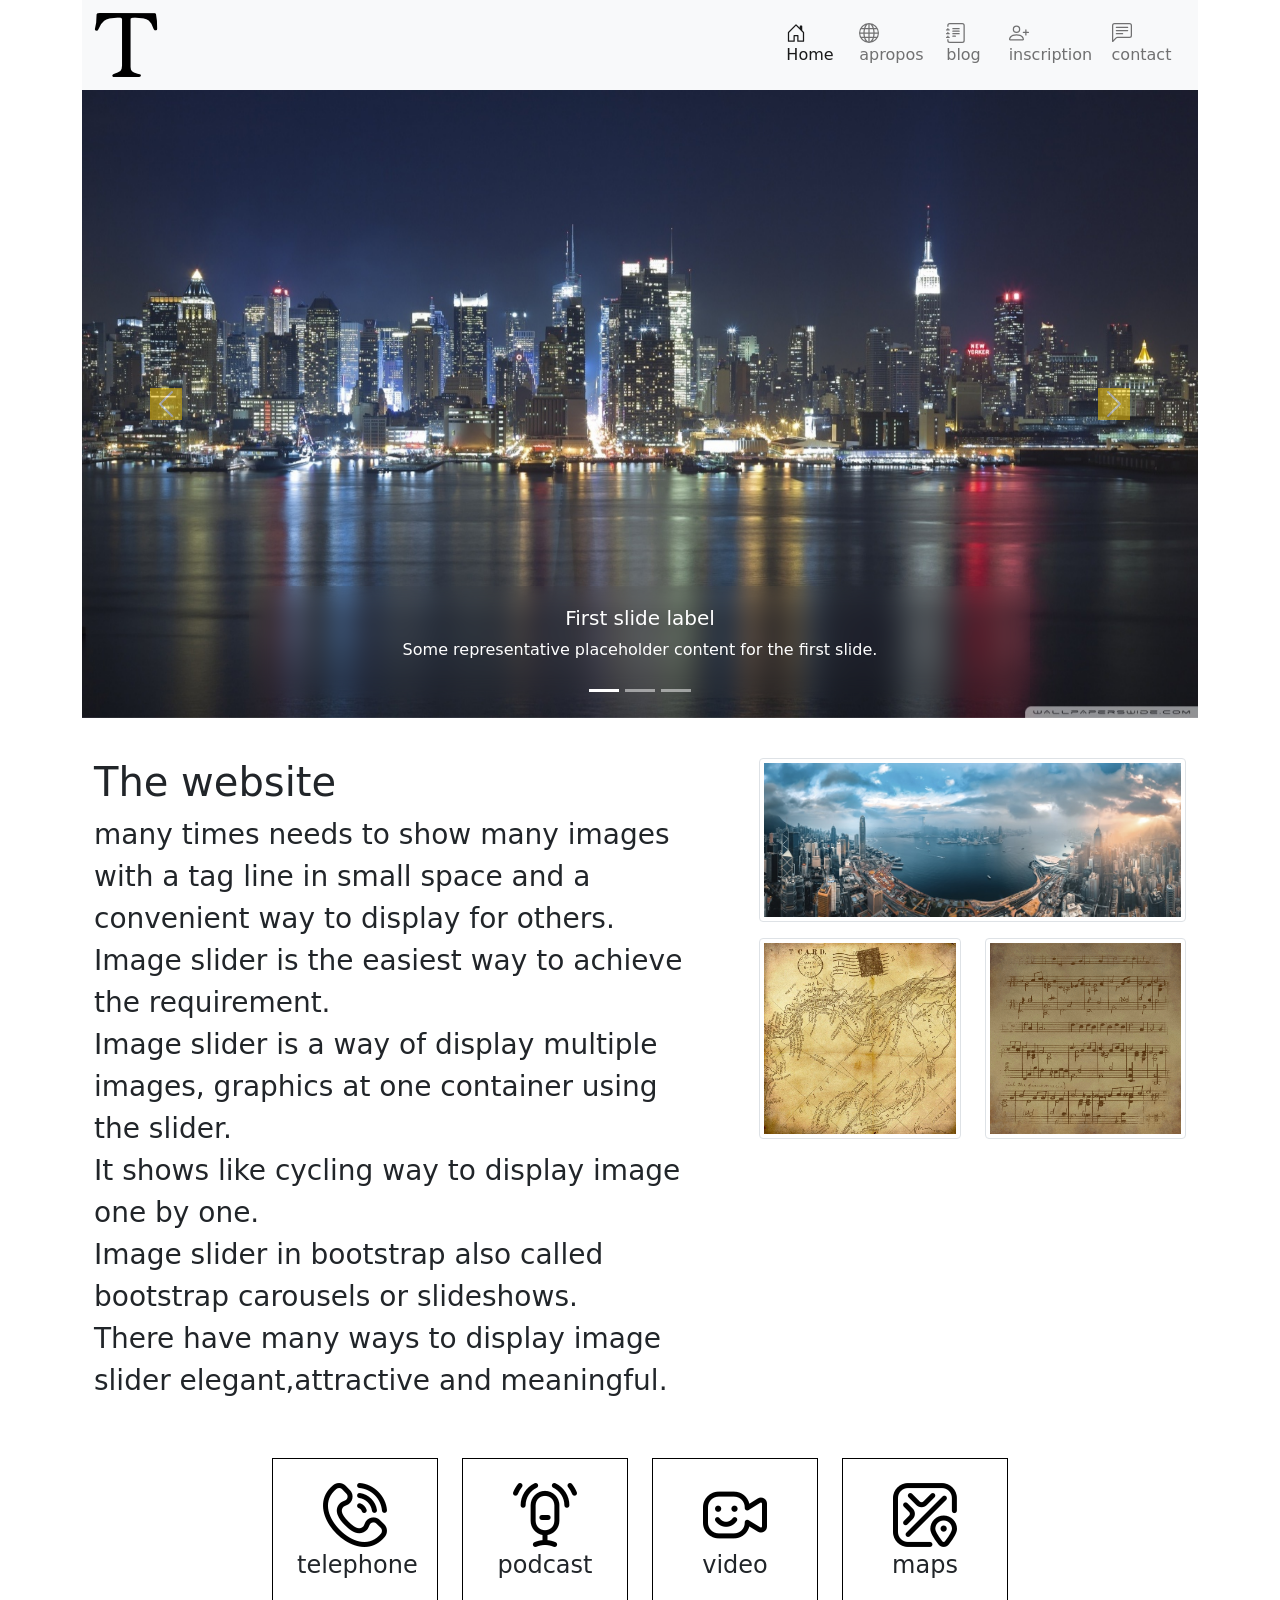
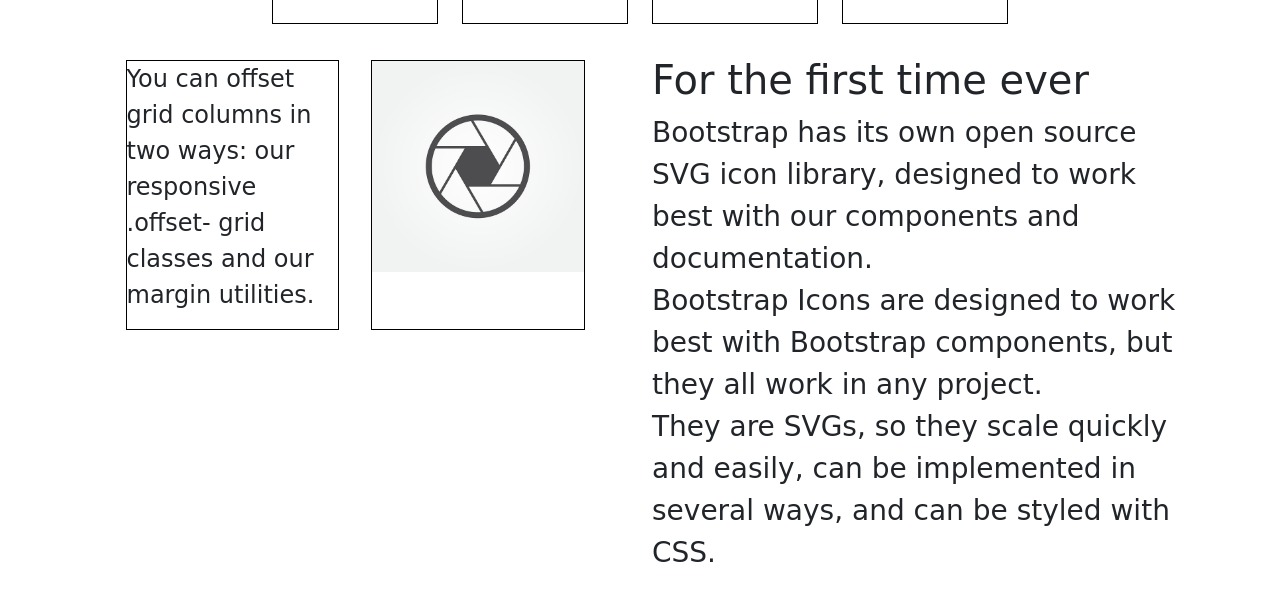
<file: index.html>
<html lang="en">
<head>
    <meta charset="utf-8">
    <meta name="viewport" content="width=device-width, initial-scale=1">

    <link rel="stylesheet" href="css/bootstrap.css">
    <link rel="stylesheet" type="text/css" href="style.css" media="screen"/>

    <title>First Project</title>
</head>

<body>

        <div class="container">
            <nav class="navbar navbar-expand-lg navbar-light bg-light">
                <div class="container-fluid">
                    <a class="navbar-brand" href="#">
                        <img src="img/T.png" class="d-block w-100" alt="logo">
                    </a>
                    <button class="navbar-toggler" type="button" data-bs-toggle="collapse" data-bs-target="#navbarSupportedContent" aria-controls="navbarSupportedContent" aria-expanded="false" aria-label="Toggle navigation">
                        <span class="navbar-toggler-icon"></span>
                    </button>
                    <div class="row collapse navbar-collapse justify-content-end" id="navbarSupportedContent">
                       <div class="col-lg-5 col-5 col-md-3 text-start" >
                           <ul class="navbar-nav">
                               <li class="nav-item ">
                                   <a class="nav-link active" aria-current="page" href="#"><span><svg xmlns="http://www.w3.org/2000/svg" width="20" height="20" fill="currentColor" class="bi bi-house-door" viewBox="0 0 16 16">
  <path d="M8.354 1.146a.5.5 0 0 0-.708 0l-6 6A.5.5 0 0 0 1.5 7.5v7a.5.5 0 0 0 .5.5h4.5a.5.5 0 0 0 .5-.5v-4h2v4a.5.5 0 0 0 .5.5H14a.5.5 0 0 0 .5-.5v-7a.5.5 0 0 0-.146-.354L13 5.793V2.5a.5.5 0 0 0-.5-.5h-1a.5.5 0 0 0-.5.5v1.293L8.354 1.146zM2.5 14V7.707l5.5-5.5 5.5 5.5V14H10v-4a.5.5 0 0 0-.5-.5h-3a.5.5 0 0 0-.5.5v4H2.5z"/>
</svg></span> Home</a>
                               </li>
                               <li class="nav-item">
                                   <a class="nav-link" href="#"> <span><svg xmlns="http://www.w3.org/2000/svg" width="20" height="20" fill="currentColor" class="bi bi-globe" viewBox="0 0 16 16">
  <path d="M0 8a8 8 0 1 1 16 0A8 8 0 0 1 0 8zm7.5-6.923c-.67.204-1.335.82-1.887 1.855A7.97 7.97 0 0 0 5.145 4H7.5V1.077zM4.09 4a9.267 9.267 0 0 1 .64-1.539 6.7 6.7 0 0 1 .597-.933A7.025 7.025 0 0 0 2.255 4H4.09zm-.582 3.5c.03-.877.138-1.718.312-2.5H1.674a6.958 6.958 0 0 0-.656 2.5h2.49zM4.847 5a12.5 12.5 0 0 0-.338 2.5H7.5V5H4.847zM8.5 5v2.5h2.99a12.495 12.495 0 0 0-.337-2.5H8.5zM4.51 8.5a12.5 12.5 0 0 0 .337 2.5H7.5V8.5H4.51zm3.99 0V11h2.653c.187-.765.306-1.608.338-2.5H8.5zM5.145 12c.138.386.295.744.468 1.068.552 1.035 1.218 1.65 1.887 1.855V12H5.145zm.182 2.472a6.696 6.696 0 0 1-.597-.933A9.268 9.268 0 0 1 4.09 12H2.255a7.024 7.024 0 0 0 3.072 2.472zM3.82 11a13.652 13.652 0 0 1-.312-2.5h-2.49c.062.89.291 1.733.656 2.5H3.82zm6.853 3.472A7.024 7.024 0 0 0 13.745 12H11.91a9.27 9.27 0 0 1-.64 1.539 6.688 6.688 0 0 1-.597.933zM8.5 12v2.923c.67-.204 1.335-.82 1.887-1.855.173-.324.33-.682.468-1.068H8.5zm3.68-1h2.146c.365-.767.594-1.61.656-2.5h-2.49a13.65 13.65 0 0 1-.312 2.5zm2.802-3.5a6.959 6.959 0 0 0-.656-2.5H12.18c.174.782.282 1.623.312 2.5h2.49zM11.27 2.461c.247.464.462.98.64 1.539h1.835a7.024 7.024 0 0 0-3.072-2.472c.218.284.418.598.597.933zM10.855 4a7.966 7.966 0 0 0-.468-1.068C9.835 1.897 9.17 1.282 8.5 1.077V4h2.355z"/>
</svg></span>
                                       apropos</a>
                               </li>
                               <li class="nav-item">
                                   <a class="nav-link" href="#"> <span><svg xmlns="http://www.w3.org/2000/svg" width="20" height="20" fill="currentColor" class="bi bi-journal-text" viewBox="0 0 16 16">
  <path d="M5 10.5a.5.5 0 0 1 .5-.5h2a.5.5 0 0 1 0 1h-2a.5.5 0 0 1-.5-.5zm0-2a.5.5 0 0 1 .5-.5h5a.5.5 0 0 1 0 1h-5a.5.5 0 0 1-.5-.5zm0-2a.5.5 0 0 1 .5-.5h5a.5.5 0 0 1 0 1h-5a.5.5 0 0 1-.5-.5zm0-2a.5.5 0 0 1 .5-.5h5a.5.5 0 0 1 0 1h-5a.5.5 0 0 1-.5-.5z"/>
  <path d="M3 0h10a2 2 0 0 1 2 2v12a2 2 0 0 1-2 2H3a2 2 0 0 1-2-2v-1h1v1a1 1 0 0 0 1 1h10a1 1 0 0 0 1-1V2a1 1 0 0 0-1-1H3a1 1 0 0 0-1 1v1H1V2a2 2 0 0 1 2-2z"/>
  <path d="M1 5v-.5a.5.5 0 0 1 1 0V5h.5a.5.5 0 0 1 0 1h-2a.5.5 0 0 1 0-1H1zm0 3v-.5a.5.5 0 0 1 1 0V8h.5a.5.5 0 0 1 0 1h-2a.5.5 0 0 1 0-1H1zm0 3v-.5a.5.5 0 0 1 1 0v.5h.5a.5.5 0 0 1 0 1h-2a.5.5 0 0 1 0-1H1z"/>
</svg></span> blog</a>
                               </li>
                               <li class="nav-item">
                                   <a class="nav-link" href="#"> <span><svg xmlns="http://www.w3.org/2000/svg" width="20" height="20" fill="currentColor" class="bi bi-person-plus" viewBox="0 0 16 16">
  <path d="M6 8a3 3 0 1 0 0-6 3 3 0 0 0 0 6zm2-3a2 2 0 1 1-4 0 2 2 0 0 1 4 0zm4 8c0 1-1 1-1 1H1s-1 0-1-1 1-4 6-4 6 3 6 4zm-1-.004c-.001-.246-.154-.986-.832-1.664C9.516 10.68 8.289 10 6 10c-2.29 0-3.516.68-4.168 1.332-.678.678-.83 1.418-.832 1.664h10z"/>
  <path fill-rule="evenodd" d="M13.5 5a.5.5 0 0 1 .5.5V7h1.5a.5.5 0 0 1 0 1H14v1.5a.5.5 0 0 1-1 0V8h-1.5a.5.5 0 0 1 0-1H13V5.5a.5.5 0 0 1 .5-.5z"/>
</svg></span> inscription</a>
                               </li>
                               <li class="nav-item">
                                   <a class="nav-link" href="#"> <span class="me-1"><svg xmlns="http://www.w3.org/2000/svg" width="20" height="20" fill="currentColor" class="bi bi-chat-left-text" viewBox="0 0 16 16">
  <path d="M14 1a1 1 0 0 1 1 1v8a1 1 0 0 1-1 1H4.414A2 2 0 0 0 3 11.586l-2 2V2a1 1 0 0 1 1-1h12zM2 0a2 2 0 0 0-2 2v12.793a.5.5 0 0 0 .854.353l2.853-2.853A1 1 0 0 1 4.414 12H14a2 2 0 0 0 2-2V2a2 2 0 0 0-2-2H2z"/>
  <path d="M3 3.5a.5.5 0 0 1 .5-.5h9a.5.5 0 0 1 0 1h-9a.5.5 0 0 1-.5-.5zM3 6a.5.5 0 0 1 .5-.5h9a.5.5 0 0 1 0 1h-9A.5.5 0 0 1 3 6zm0 2.5a.5.5 0 0 1 .5-.5h5a.5.5 0 0 1 0 1h-5a.5.5 0 0 1-.5-.5z"/>
</svg></span>contact</a>
                               </li>
                           </ul>
                       </div>

                    </div>
                </div>
            </nav>
        </div>

        
    <form>
        <div class="container">
            <div id="carouselExampleCaptions" class="carousel slide" data-bs-ride="carousel">
                <div class="carousel-indicators">
                    <button type="button" data-bs-target="#carouselExampleCaptions" data-bs-slide-to="0" class="active" aria-current="true" aria-label="Slide 1"></button>
                    <button type="button" data-bs-target="#carouselExampleCaptions" data-bs-slide-to="1" aria-label="Slide 2"></button>
                    <button type="button" data-bs-target="#carouselExampleCaptions" data-bs-slide-to="2" aria-label="Slide 3"></button>
                </div>
                <div class="carousel-inner">
                    <div class="carousel-item active">
                        <img src="img/P1.jpg" class="d-block w-100" alt="...">
                        <div class="carousel-caption d-none d-md-block" style="backdrop-filter: blur(10px);">
                            <h5>First slide label</h5>
                            <p>Some representative placeholder content for the first slide.</p>
                        </div>
                    </div>
                    <div class="carousel-item">
                        <img src="img/P2.jpg" class="d-block w-100" alt="...">
                        <div class="carousel-caption d-none d-md-block" style="backdrop-filter: blur(10px);">
                            <h5>Second slide label</h5>
                            <p>Some representative placeholder content for the second slide.</p>
                        </div>
                    </div>
                    <div class="carousel-item">
                        <img src="img/P3.jpg" class="d-block w-100" alt="...">
                        <div class="carousel-caption d-none d-md-block" style="backdrop-filter: blur(10px);">
                            <h5>Third slide label</h5>
                            <p>Some representative placeholder content for the third slide.</p>
                        </div>
                    </div>
                </div>
                <button class="carousel-control-prev" type="button" data-bs-target="#carouselExampleCaptions"  data-bs-slide="prev" >
                    <span class="carousel-control-prev-icon" aria-hidden="true" style="background-color: #ffcc00;"></span>
                    <span class="visually-hidden">Previous</span>
                </button>
                <button class="carousel-control-next" type="button" data-bs-target="#carouselExampleCaptions"  data-bs-slide="next">
                    <span id="icon" class="carousel-control-next-icon" aria-hidden="true" style="background-color: #ffcc00;"></span>
                    <span class="visually-hidden">Next</span>
                </button>
            </div>
        </div>
    </form>

<form>
    <div class="form-group">
        <div class="container">
            <div class="row">
                <div class="col-lg-7 col-12 p-4" style="background-color: #ffffff;">
                    <section>
                        <h1>The website</h1>
                        <p class="justify-content-lg-start fs-3" >
                            many times needs to show many images with a tag line in small space and a convenient way to display for others.
                            <br>Image slider is the easiest way to achieve the requirement. <br> Image slider is a way of display multiple images,
                            graphics at one container using the slider.<br> It shows like cycling way to display image one by one.
                            <br> Image slider in bootstrap also called bootstrap carousels or slideshows. <br>
                            There have many ways to display image slider elegant,attractive and meaningful.
                        </p>
                    </section>
                </div>

                <div class="col-lg-5 col-12 p-4" >
                    <div class="row">
                        <div class="col-lg-12 col-12 mb-3">
                            <input type="image" src="img/pano.jpg" class="img-thumbnail" alt="logo" />
                        </div>
                        <div class="col-lg-6 col-12">
                            <input type="image" src="img/S6.jpg" class="img-thumbnail" alt="logo" />
                        </div>
                        <div class="col-lg-6 col-12">
                            <input type="image" src="img/S4.png" class="img-thumbnail" alt="logo" />
                        </div>
                    </div>
                </div>
            </div>
        </div>
    </div>
</form>



<form>
    <div class="form-group">
        <div class="container">
            <div class="row justify-content-center">
                    <div class="col-lg-2 col-md-6 col-6 mb-3">
                        <div class="text-center p-4" style="background-color: #ffffff ;  border: 1px solid black;">
                            <img src="img/telephone.png" alt="telephone">
                            <p class="fs-4">telephone</p>
                        </div>
                    </div>
                    <div class="col-lg-2 col-md-6 col-6 mb-3">
                        <div class="text-center p-4" style="background-color: #ffffff ; border: 1px solid black;">
                            <img src="img/podcast.png" alt="podcast">
                            <p class="fs-4">podcast</p>
                        </div>
                    </div>
                    <div class="col-lg-2 col-md-6 col-6 mb-3">
                        <div class="text-center p-4" style="background-color: #ffffff ; border: 1px solid black;">
                            <img src="img/video.png" alt="video">
                            <p class="fs-4">video</p>
                        </div>
                    </div>
                    <div class="col-lg-2 col-md-6 col-6 mb-3">
                        <div class="text-center p-4" style="background-color: #ffffff ; border: 1px solid black;">
                            <img src="img/maps.png" alt="maps">
                            <p class="fs-4">maps</p>
                        </div>
                    </div>
            </div>
        </div>
    </div>
</form>


<form>
    <div class="form-group">
        <div class="container">
            <div class="row">
                <div class="col-lg-6 col-12">
                    <div>
                        <div class="row justify-content-center clearfix">
                            <div class="col-lg-5 col-6 m-lg-1 d-flex">
                                <div style="background-color: #ffffff ; border: 1px solid black;height: auto">
                                    <p class="justify-content-lg-start fs-4">You can offset grid columns in two ways: our responsive .offset- grid classes and our margin utilities. </p>
                                </div>
                            </div>
                            <div class="col-lg-5 col-6 m-lg-1 d-flex">
                                <div style="background-color: #ffffff ; border: 1px solid black;">
                                    <input type="image" src="img/lens.png" class="img-fluid" alt="logo" />
                                </div>
                            </div>
                        </div>
                    </div>
                </div>

                <div class="col-lg-6 col-12">
                    <div style="background-color: #ffffff ;">
                        <section>
                            <h1>For the first time ever</h1>
                            <p class="justify-content-lg-start fs-3">
                                 Bootstrap has its own open source SVG icon library,
                                designed to work best with our components and documentation. <br>
                                Bootstrap Icons are designed to work best with Bootstrap components,
                                but they all work in any project. <br> They are SVGs, so they scale quickly and easily, can be implemented in several ways, and can be styled with CSS.
                            </p>
                        </section>
                    </div>
                </div>

            </div>
        </div>
    </div>
</form>



<script src="js/bootstrap.js"></script>



</body>
</html>
</file>
<file: style.css>

</file>
